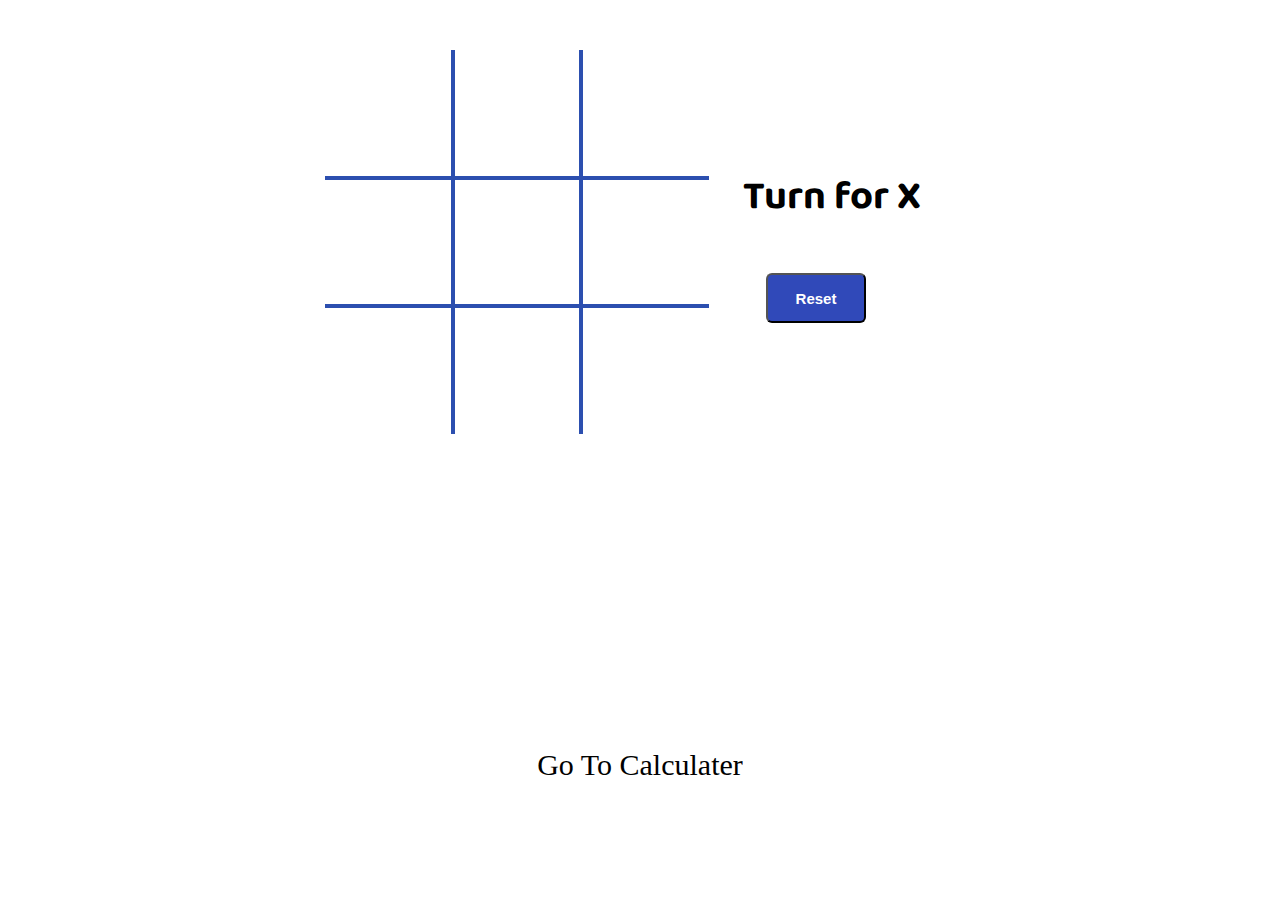
<file: js mini project/tic.html>
<!DOCTYPE html>
<html lang="en">

<head>
    <meta charset="UTF-8" />
    <meta http-equiv="X-UA-Compatible" content="IE=edge" />
    <meta name="viewport" content="width=device-width, initial-scale=1.0" />
    <title>Tic Tac Toe</title>
    <link rel="stylesheet" href="tic.css" />
</head>

<body>
    <div class="item">
        <div class="gameContainer">
            <div class="container">
                <div class="line"></div>
                <div class="box bt-0 bl-0"><span class="boxtext"></span></div>
                <div class="box bt-0"><span class="boxtext"></span></div>
                <div class="box bt-0 br-0"><span class="boxtext"></span></div>
                <div class="box bl-0"><span class="boxtext"></span></div>
                <div class="box"><span class="boxtext"></span></div>
                <div class="box br-0"><span class="boxtext"></span></div>
                <div class="box bl-0 bb-0"><span class="boxtext"></span></div>
                <div class="box bb-0"><span class="boxtext"></span></div>
                <div class="box bb-0 br-0"><span class="boxtext"></span></div>
            </div>
            <div class="gameInfo">
                <div>
                    <h1 class="info">Turn for X</h1> <br>
                    <button id="reset">Reset</button>
                </div>
            </div>
        </div>
    </div>
    <footer class="footer">
        <ul>
            <a href="index.html"><li>Go To Calculater</li></a>
        </ul>
    </footer>
    <script src="tic.js"></script>
</body>

</html>
</file>
<file: js mini project/tic.css>
@import url('https://fonts.googleapis.com/css2?family=Baloo+Bhaina+2&family=Roboto&display=swap');

*{
    margin: 0;
    padding: 0;
    overflow: hidden;
    box-sizing: border-box;
}

nav{
    width: 100vw;
    height: 10vh;
    background-color: black;
    color: #ffffff;
    font-size: 30px;
    display: flex;
    justify-content: flex-start;
    align-items: center;
    padding-left: 30px;
}

nav ul{
    list-style-type: none;
}
.item{
    width: 100vw;
    height: 80vh;
}
.gameContainer{ 
    display: flex;
    justify-content: center;
    margin-top: 50px;
}

.container{
    display: grid;
    grid-template-rows: repeat(3, 10vw);
    grid-template-columns: repeat(3, 10vw);
    font-family: 'Roboto', sans-serif;
    position: relative;
}

.box{
    border: 2px solid rgb(44, 79, 175);
    font-size: 8vw;
    cursor: pointer;
    display: flex;
    justify-content: center;
    align-items: center;
}

.box:hover{
    background-color: rgb(209, 209, 209);
}

.info {
    font-size: 22px;
}

.gameInfo{
    padding: 0 34px;
    font-family: 'Baloo Bhaina 2', cursive;
    display: flex;
    justify-content: flex-end;
    align-items: center;
}

.gameInfo h1{
    font-size: 2.5rem;
}

.imgbox img{
    width: 0;
    transition: width 1s ease-in-out;
}

.br-0{
    border-right: 0;
}

.bl-0{
    border-left: 0;
}

.bt-0{
    border-top: 0;
}

.bb-0{
    border-bottom: 0;
}

#reset {
    width: 100px;
    height: 50px;
    margin: 0 23px;
    padding: 1px 18px;
    background: #3049b9;
    color: #ffffff;
    border-radius: 6px;
    cursor: pointer;
    font-size: 15px;
    font-weight: bolder;
}

.line{
    background-color: black;
    height: 3px;
    width: 0;
    position: absolute;
    background-color: #911d91;
    transition: width 1s ease-in-out;
}

.footer{
    width: 100vw;
    height: 10vh;
    color: #000000;
    font-size: 30px;
    display: flex;
    justify-content: center;
    align-items: center;
}

.footer ul a {
    text-decoration: none;
    color: rgb(0, 0, 0);
}



@media screen and (max-width: 950px){
    .gameContainer{
        flex-wrap: wrap;
    }
    .gameInfo{
        margin-top: 34px;
    }
    .container { 
        grid-template-rows: repeat(3, 20vw);
        grid-template-columns: repeat(3, 20vw);
    }
    #reset{
        width: 120px;
        margin-left: 27px;
    }
}
</file>
